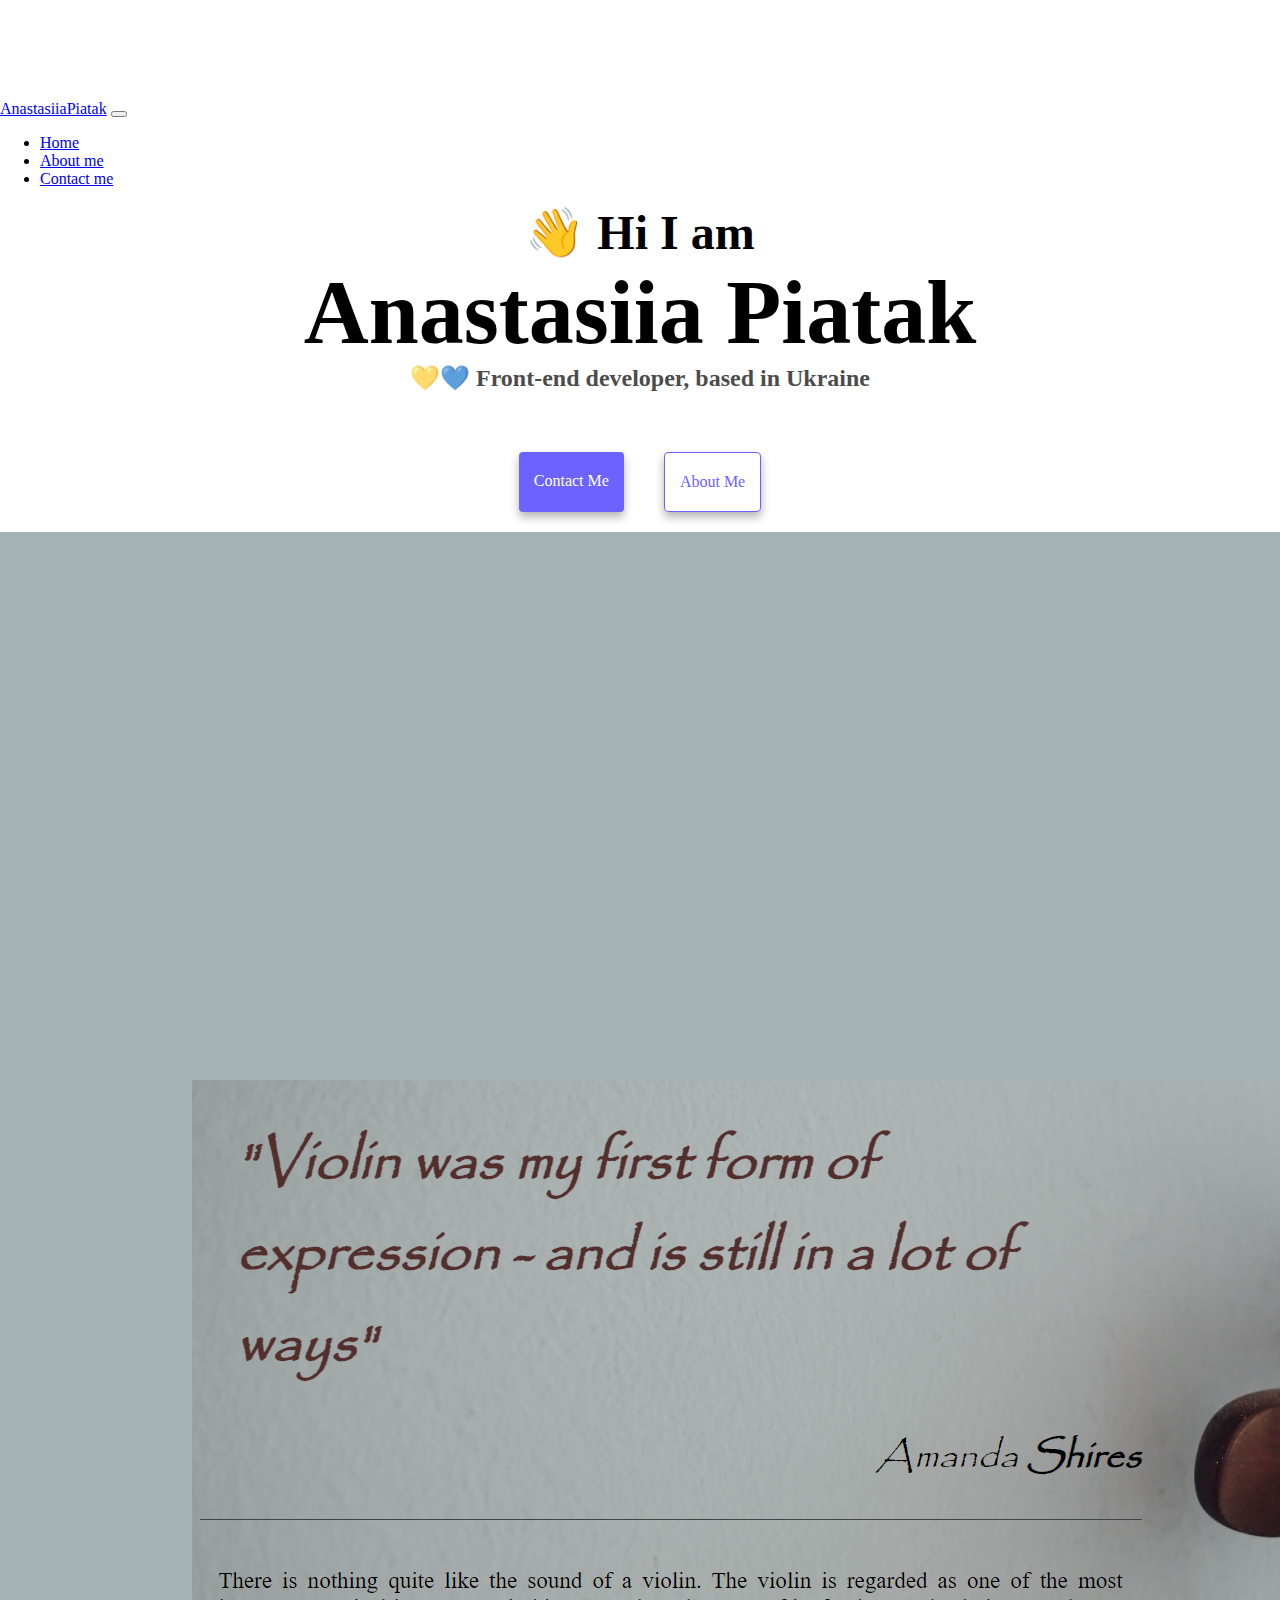
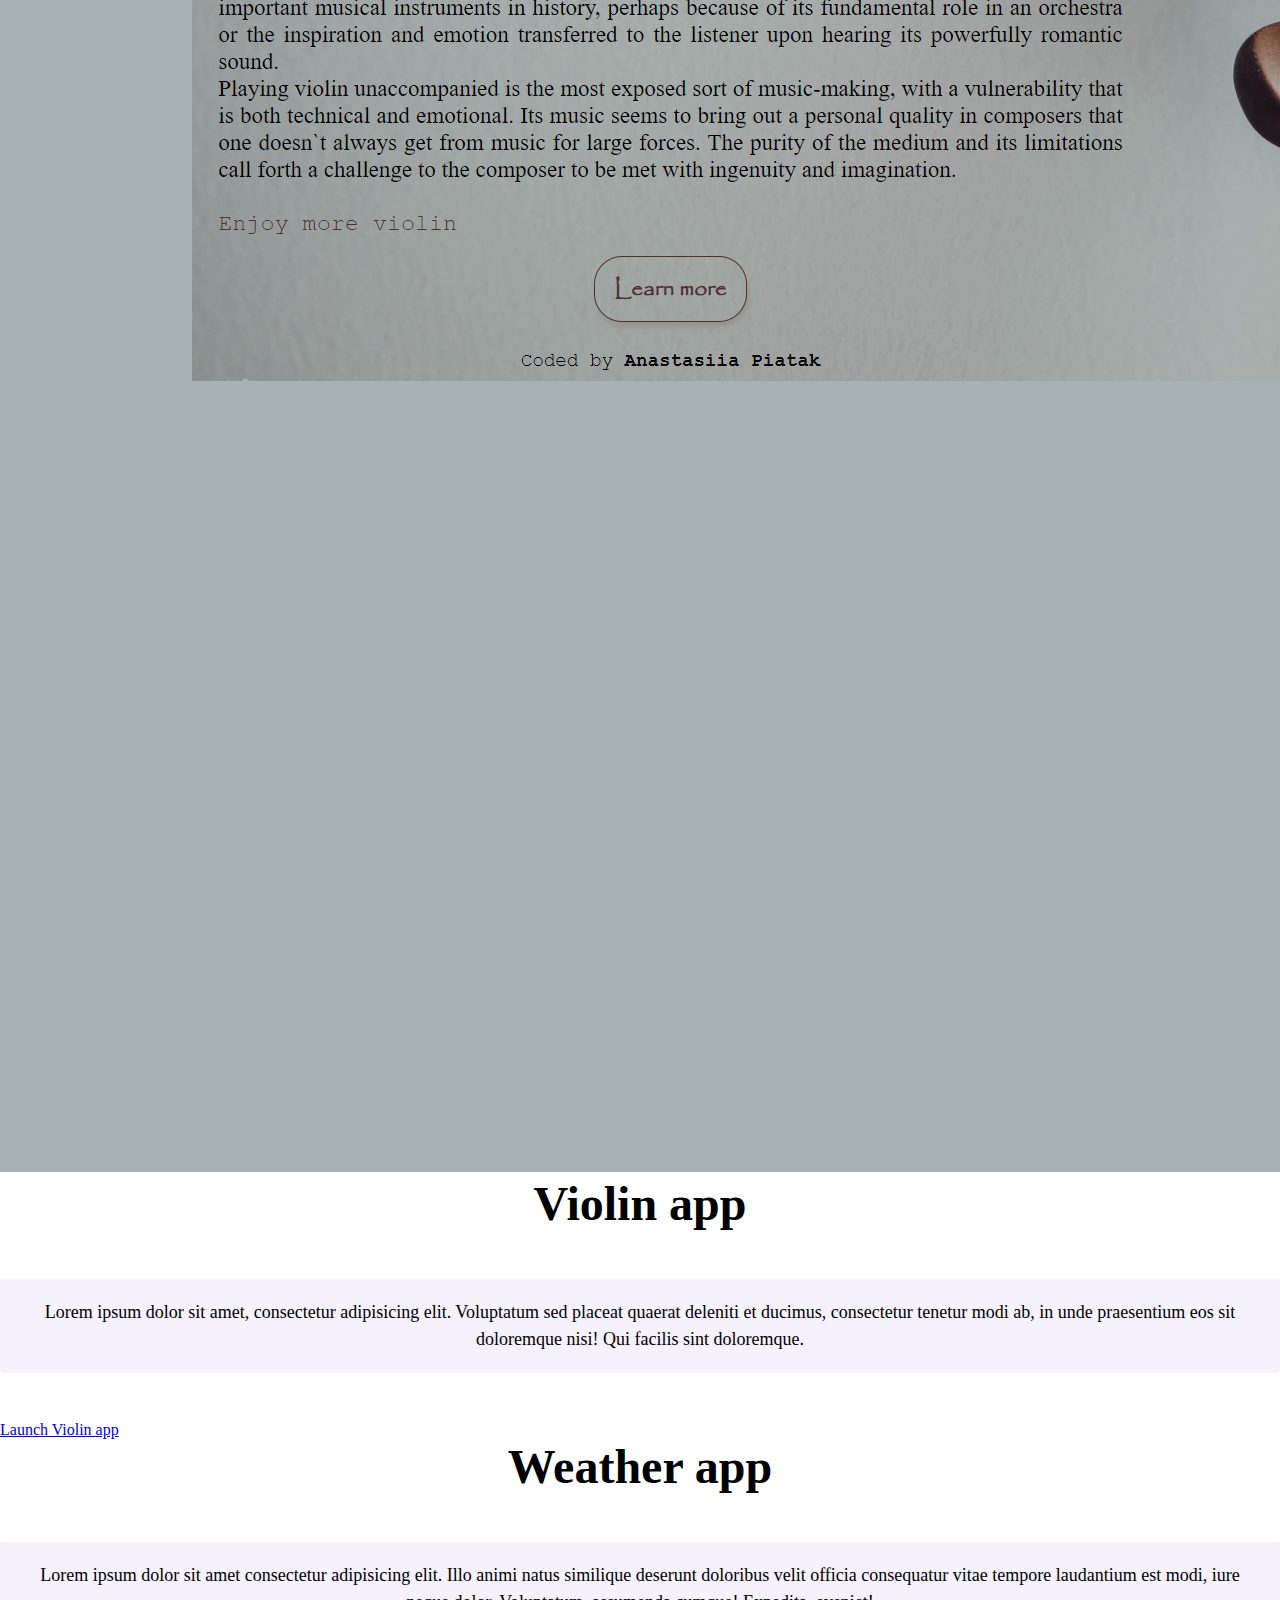
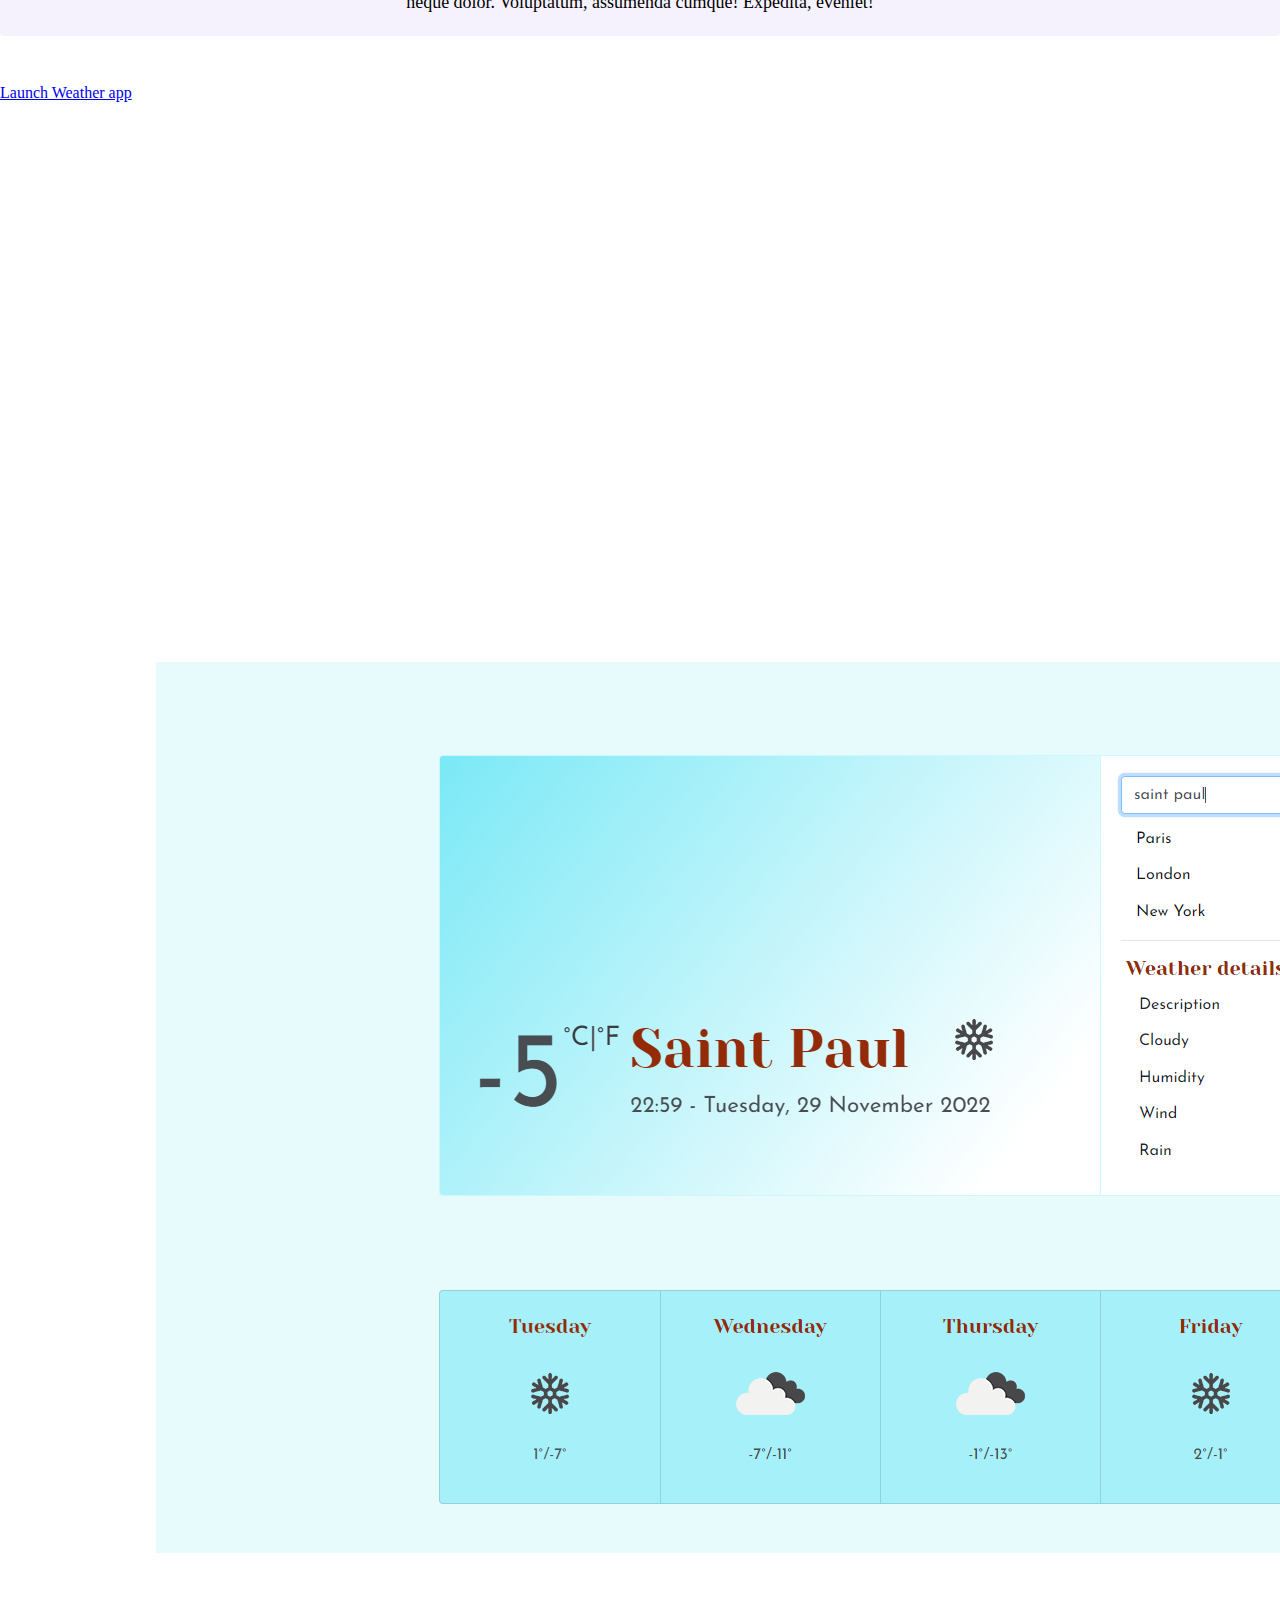
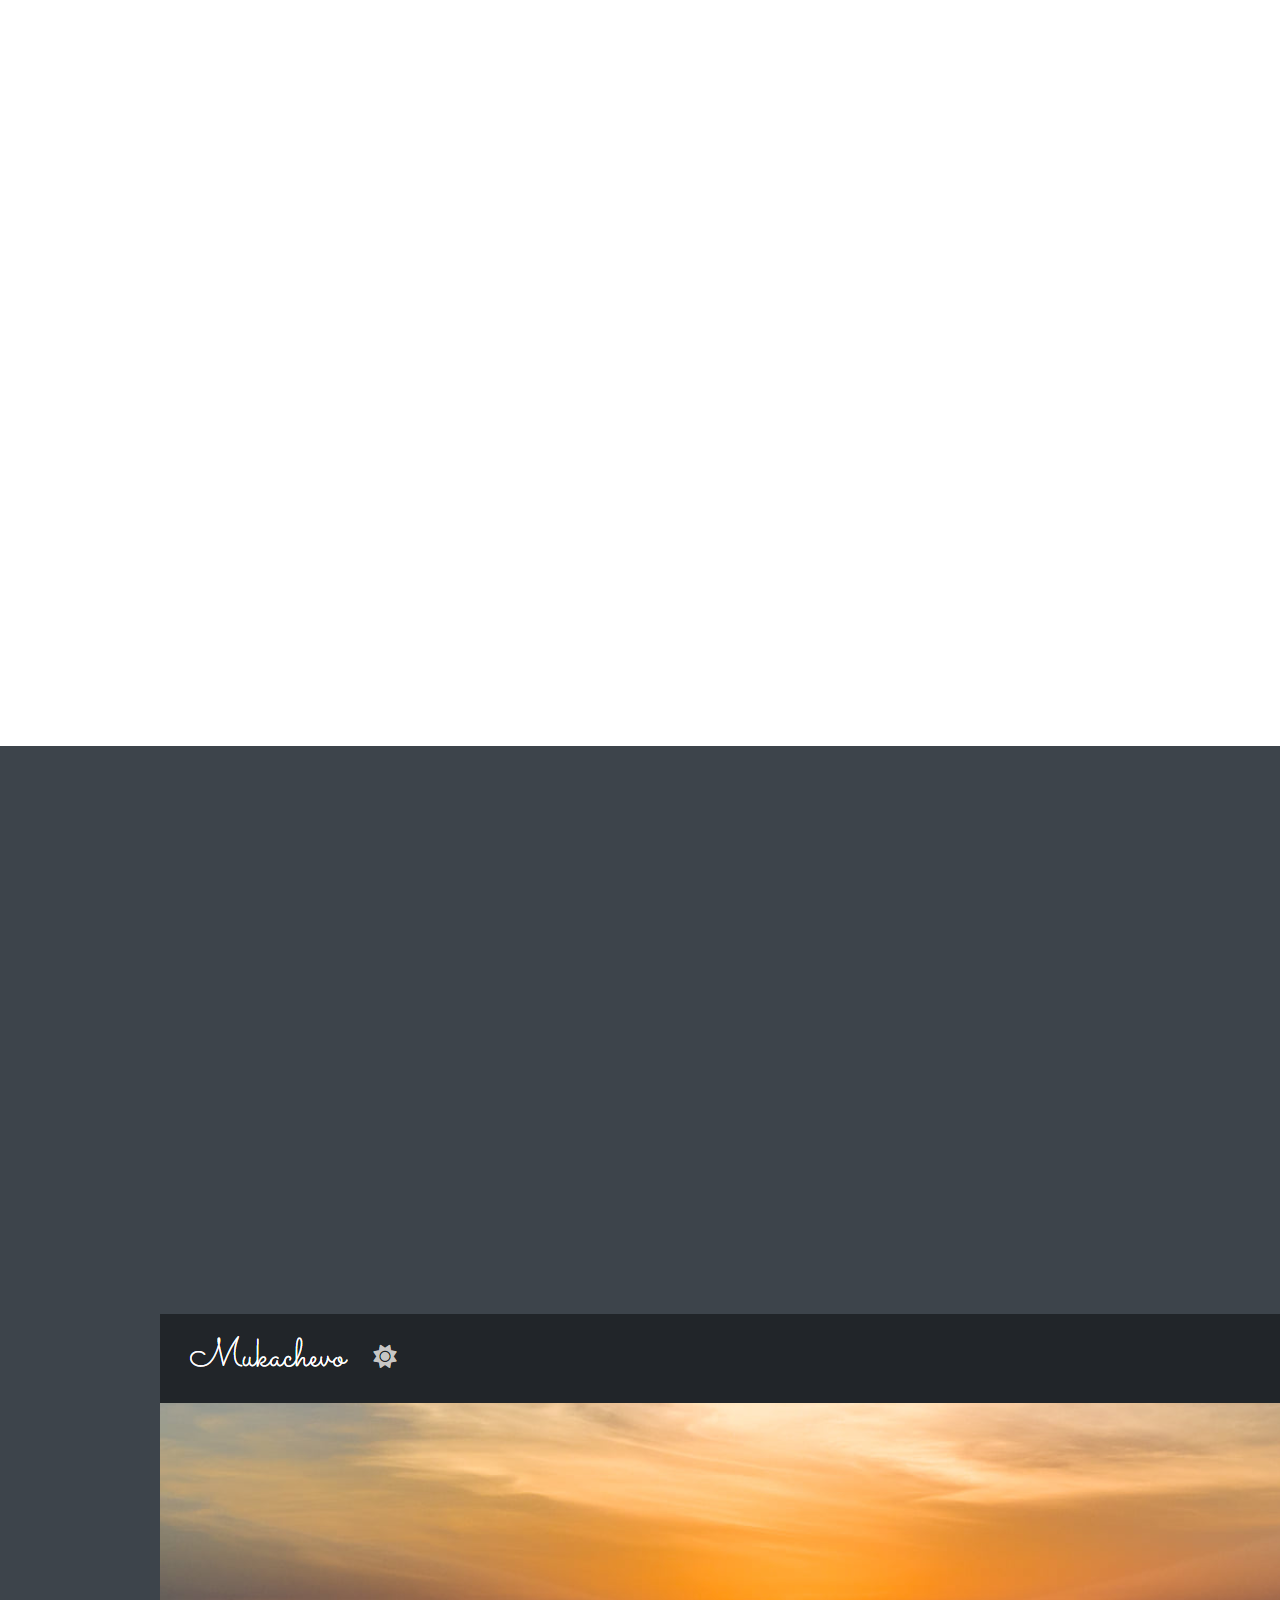
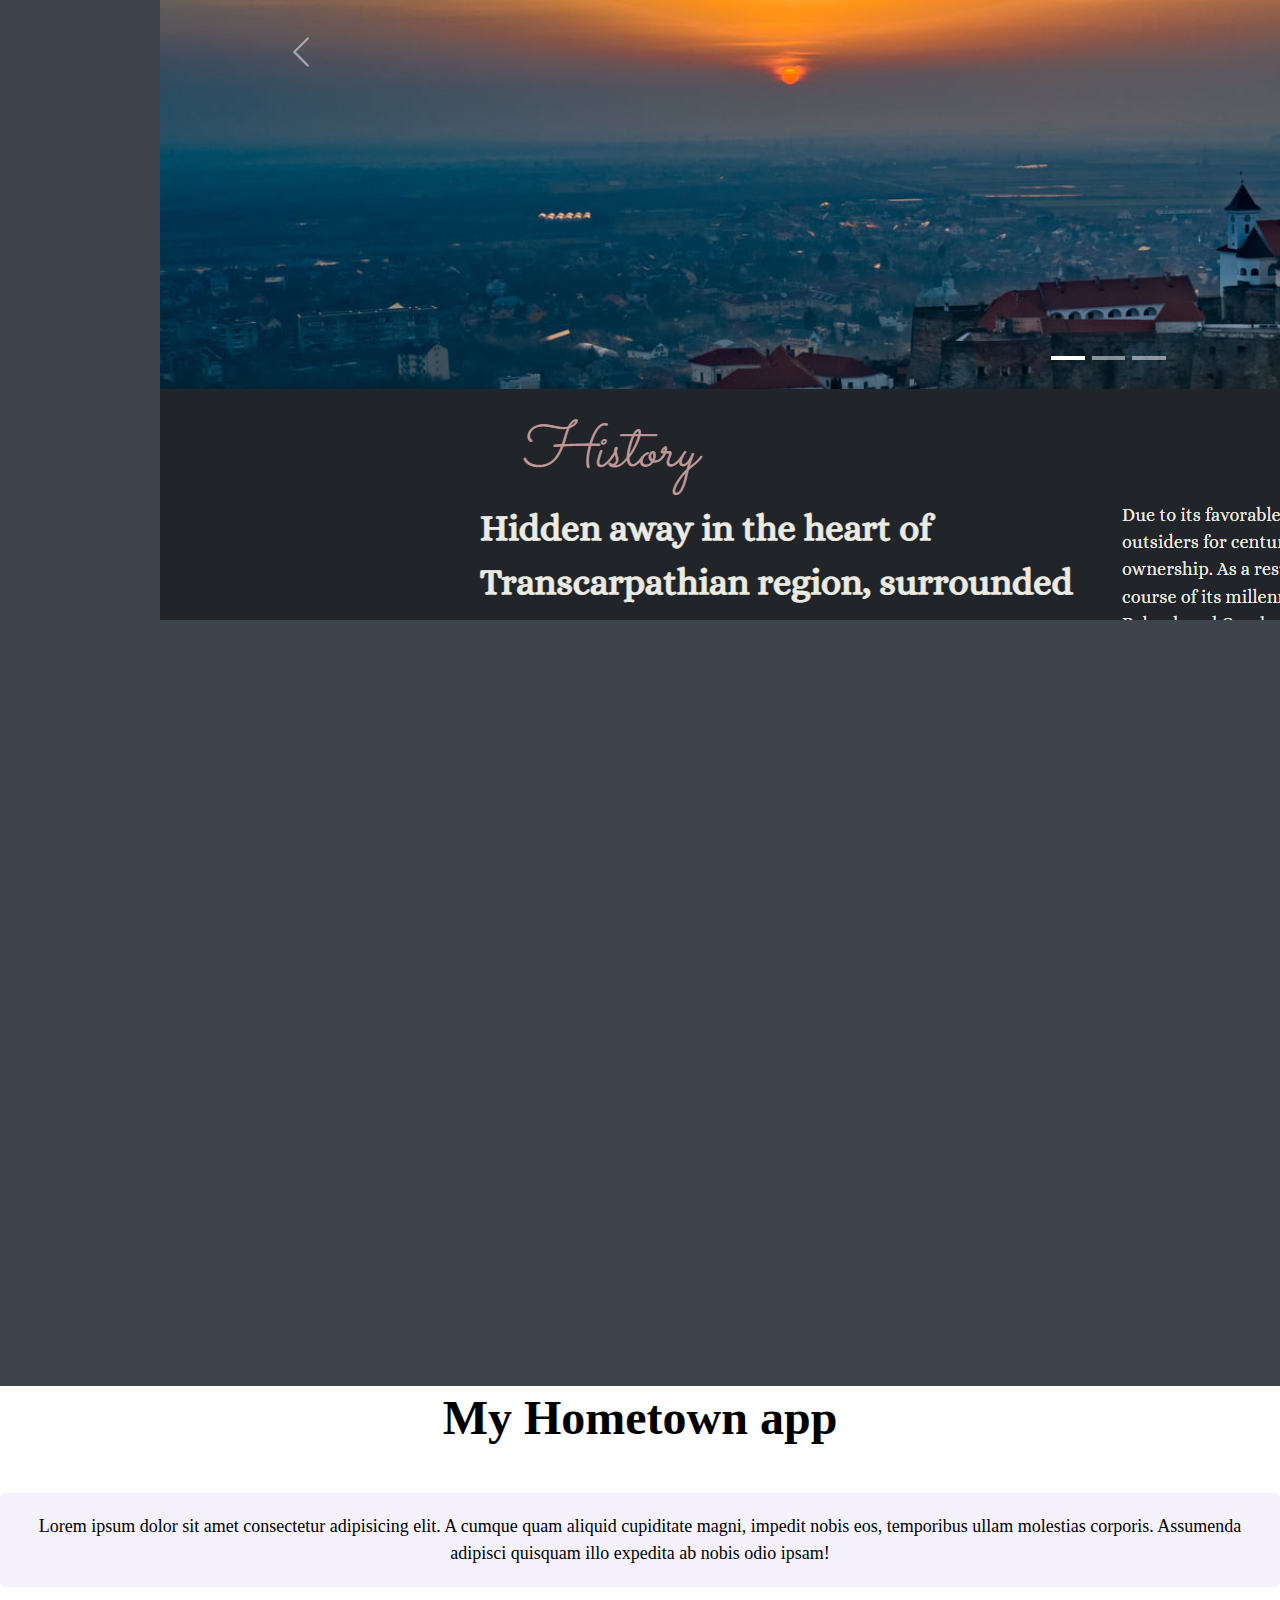
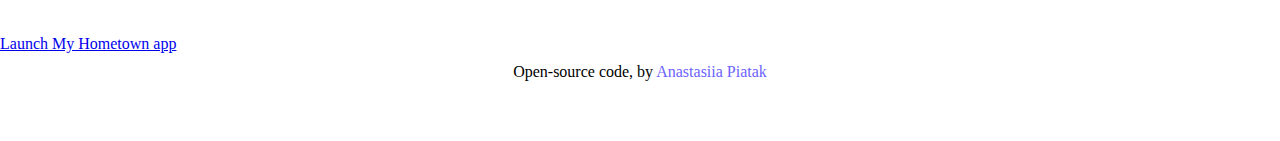
<file: index.html>
<!DOCTYPE html>
<html lang="en">
  <head>
    <meta charset="UTF-8" />
    <meta http-equiv="X-UA-Compatible" content="IE=edge" />
    <meta name="viewport" content="width=device-width, initial-scale=1.0" />
    <meta name="description" content="View Anastasiia`s portfolio, discover her pet projects, read more information and contact Anastasiia.">
    <title>Anastasiia Piatak: Portfolio</title>
    <link
      href="https://cdn.jsdelivr.net/npm/bootstrap@5.2.3/dist/css/bootstrap.min.css"
      rel="stylesheet"
      integrity="sha384-rbsA2VBKQhggwzxH7pPCaAqO46MgnOM80zW1RWuH61DGLwZJEdK2Kadq2F9CUG65"
      crossorigin="anonymous"
    />
    <link rel="stylesheet" href="css/style.css" />
  </head>
  <body>
      <nav class="navbar navbar-expand-lg bg-light fixed-top">
          <div class="container-fluid">
            <a class="navbar-brand" href="#">AnastasiiaPiatak</a>
            <button class="navbar-toggler" type="button" data-bs-toggle="collapse" data-bs-target="#navbarNav" aria-controls="navbarNav" aria-expanded="false" aria-label="Toggle navigation">
              <span class="navbar-toggler-icon"></span>
            </button>
            <div class="collapse navbar-collapse" id="navbarNav">
              <ul class="navbar-nav">
                <li class="nav-item">
                  <a class="nav-link active" aria-current="page" href="index.html">Home</a>
                </li>
                <li class="nav-item">
                  <a class="nav-link" href="about.html">About me</a>
                </li>
                <li class="nav-item">
                  <a class="nav-link" href="about.html#contact">Contact me</a>
                </li>
                             </ul>
            </div>
          </div>
        </nav>
    <h2 class="greeting">👋 Hi I am</h2>
    <h1 class="name">Anastasiia Piatak</h1>
    <h3 class="name_info">💛💙 Front-end developer, based in Ukraine</h3>
    <div class="navigation-links mb-5">
      <a href="about.html#contact" class="contact-link" title="Contact me">Contact me</a>
      <a href="about.html" class="about-link" title="About me page" target="_blank">About me</a>
    </div>
    <div class="container">
      <div class="row">
        <div class="col-sm-6">
          <img src="images/violin-site.png" alt="Violin app" class="img-fluid rounded shadow-lg p-2 d-none d-sm-block" />
        </div>
        <div class="col-sm-6">
          <h2 class="m-3 app_name">Violin app</h2>
          <div class="about-paragraphs">
          <p class="about_app text-center text-sm-start mt-3">
            Lorem ipsum dolor sit amet, consectetur adipisicing elit. Voluptatum
            sed placeat quaerat deleniti et ducimus, consectetur tenetur modi
            ab, in unde praesentium eos sit doloremque nisi! Qui facilis sint
            doloremque.
          </p>
          </div>
          <a href="#" class="btn btn-primary p-3 shadow mb-5 rounded app_button" target="_blank" title="View the violin page">Launch Violin app</a>
      </div>
      </div>
      <div class="row mt-5">
        <div class="col-sm-6">
          <h2 class="m-3 app_name">Weather app</h2>
          <div class="about-paragraphs">
          <p class="about_app text-center text-sm-start mt-3">Lorem ipsum dolor sit amet consectetur adipisicing elit. Illo animi natus similique deserunt doloribus velit officia consequatur vitae tempore laudantium est modi, iure neque dolor. Voluptatum, assumenda cumque! Expedita, eveniet!</p></div>
          <a href="https://the-weatherforecast.netlify.app" class="btn btn-primary p-3 shadow mb-5 rounded app_button" target="_blank" title="View the weather page">Launch Weather app</a>
        </div>
        <div class="col-sm-6">
          <img src="images/weather-site.png" alt="Weather app" class="img-fluid rounded shadow p-2 d-none d-sm-block">
        </div>
      </div>
      <div class="row mt-5">
        <div class="col-sm-6">
          <img src="images/homepage-site.png" alt="Homepage app" class="img-fluid rounded shadow-lg p-2 d-none d-sm-block">
        </div>
        <div class="col-sm-6">
          <h2 class="m-3 app_name">My Hometown app</h2>
          <div class="about-paragraphs">
          <p class="about_app text-center text-sm-start mt-3">Lorem ipsum dolor sit amet consectetur adipisicing elit. A cumque quam aliquid cupiditate magni, impedit nobis eos, temporibus ullam molestias corporis. Assumenda adipisci quisquam illo expedita ab nobis odio ipsam!</p></div>
          <a href="https://myhometownlandingpage.netlify.app" class="btn btn-primary p-3 shadow mb-5 rounded app_button" target="_blank" title="View the my hometown landing page">Launch My Hometown app</a>
        </div>
      </div>
    </div>
    <div class="coder_name">Open-source code, by <a href="https://github.com/AnastasiiaPiatak" target="_blank" title="My GitHub"> Anastasiia Piatak</a></div>
    <script src="https://cdn.jsdelivr.net/npm/bootstrap@5.2.3/dist/js/bootstrap.bundle.min.js" integrity="sha384-kenU1KFdBIe4zVF0s0G1M5b4hcpxyD9F7jL+jjXkk+Q2h455rYXK/7HAuoJl+0I4" crossorigin="anonymous"></script>
  </body>
  </body>
</html>
</file>
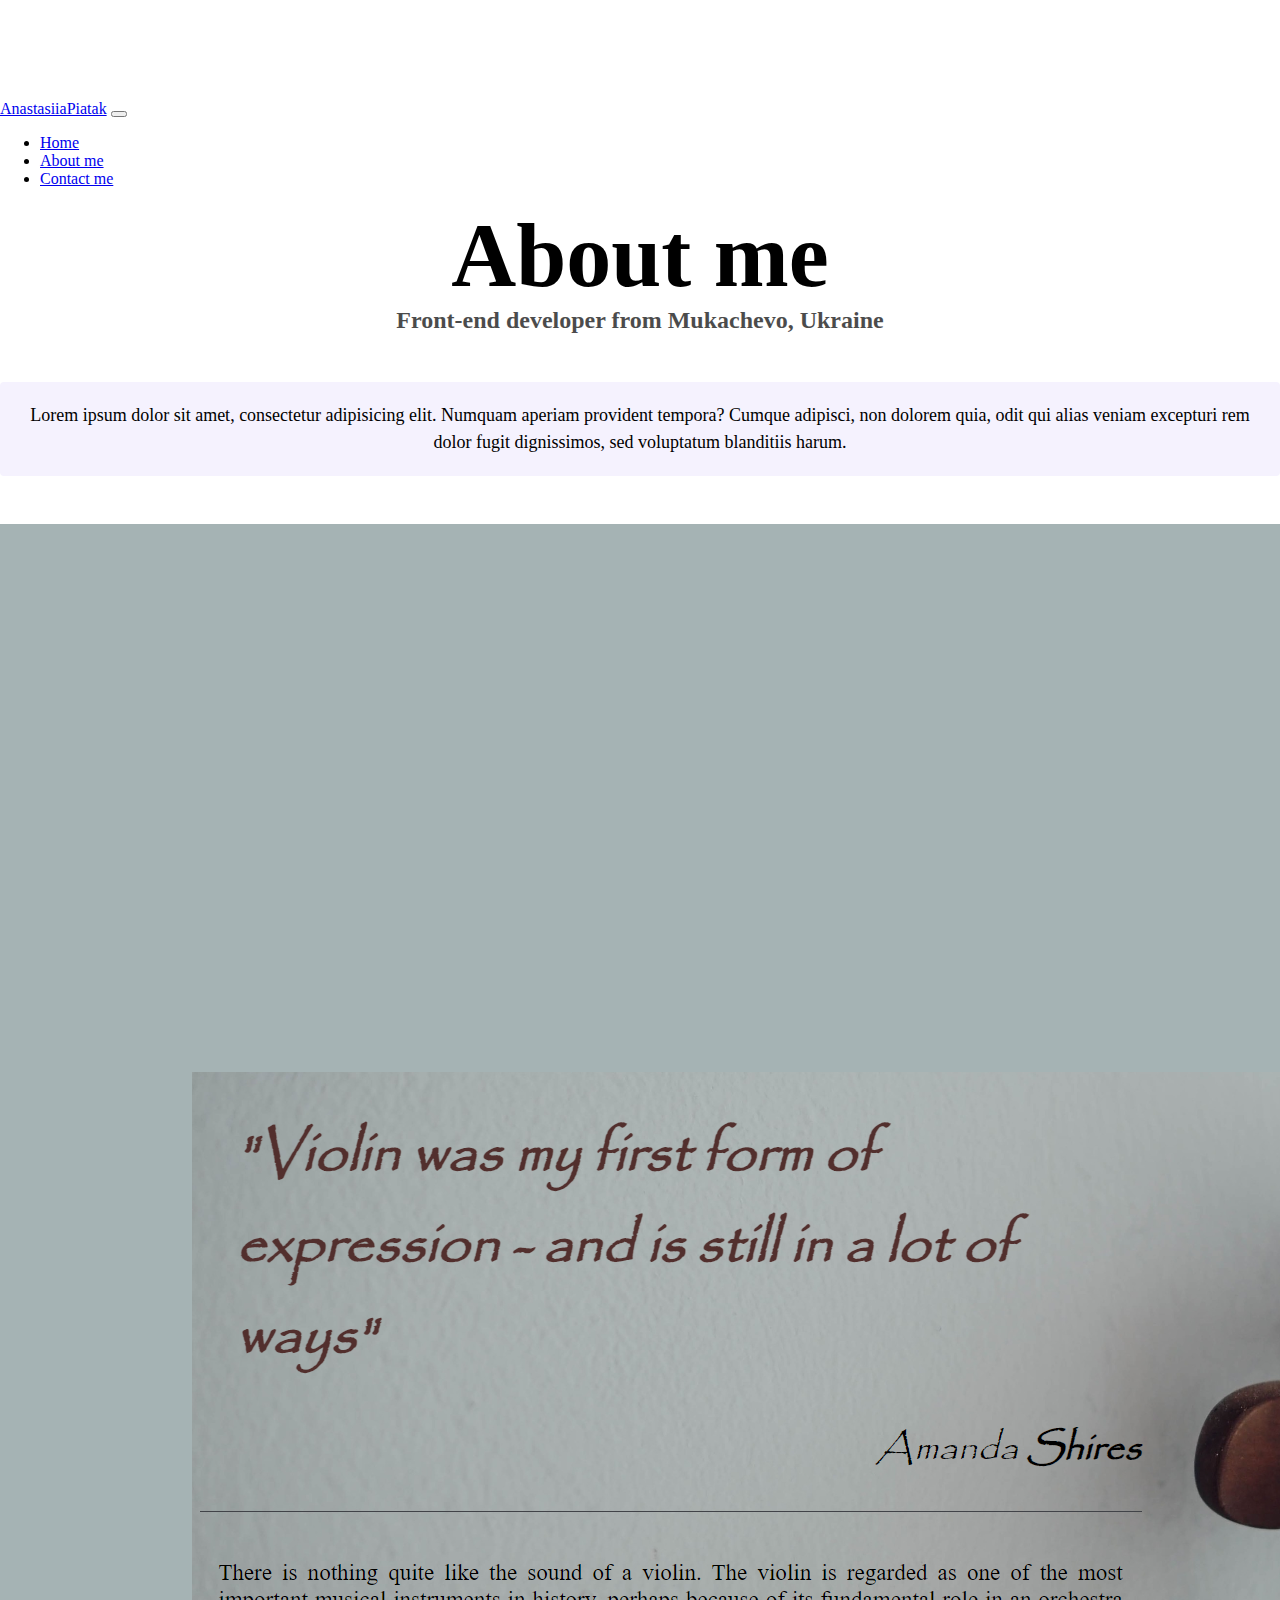
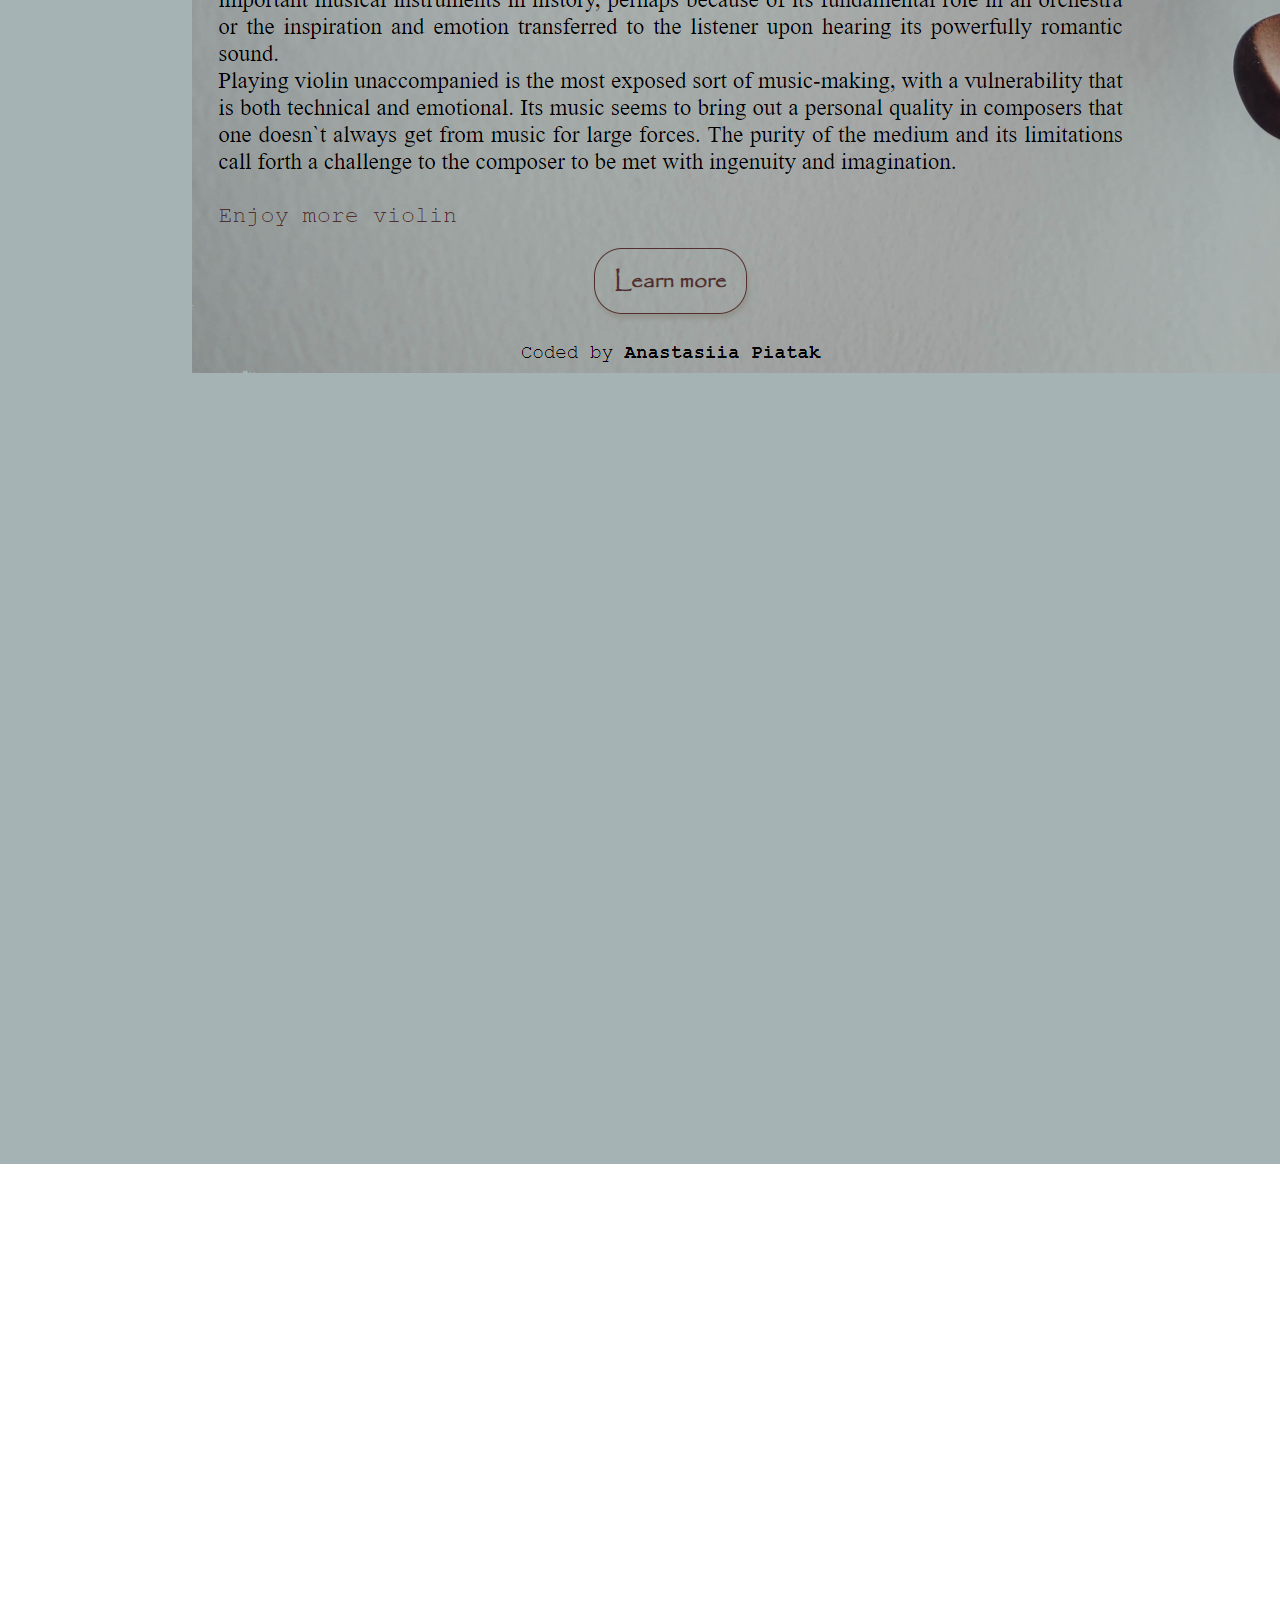
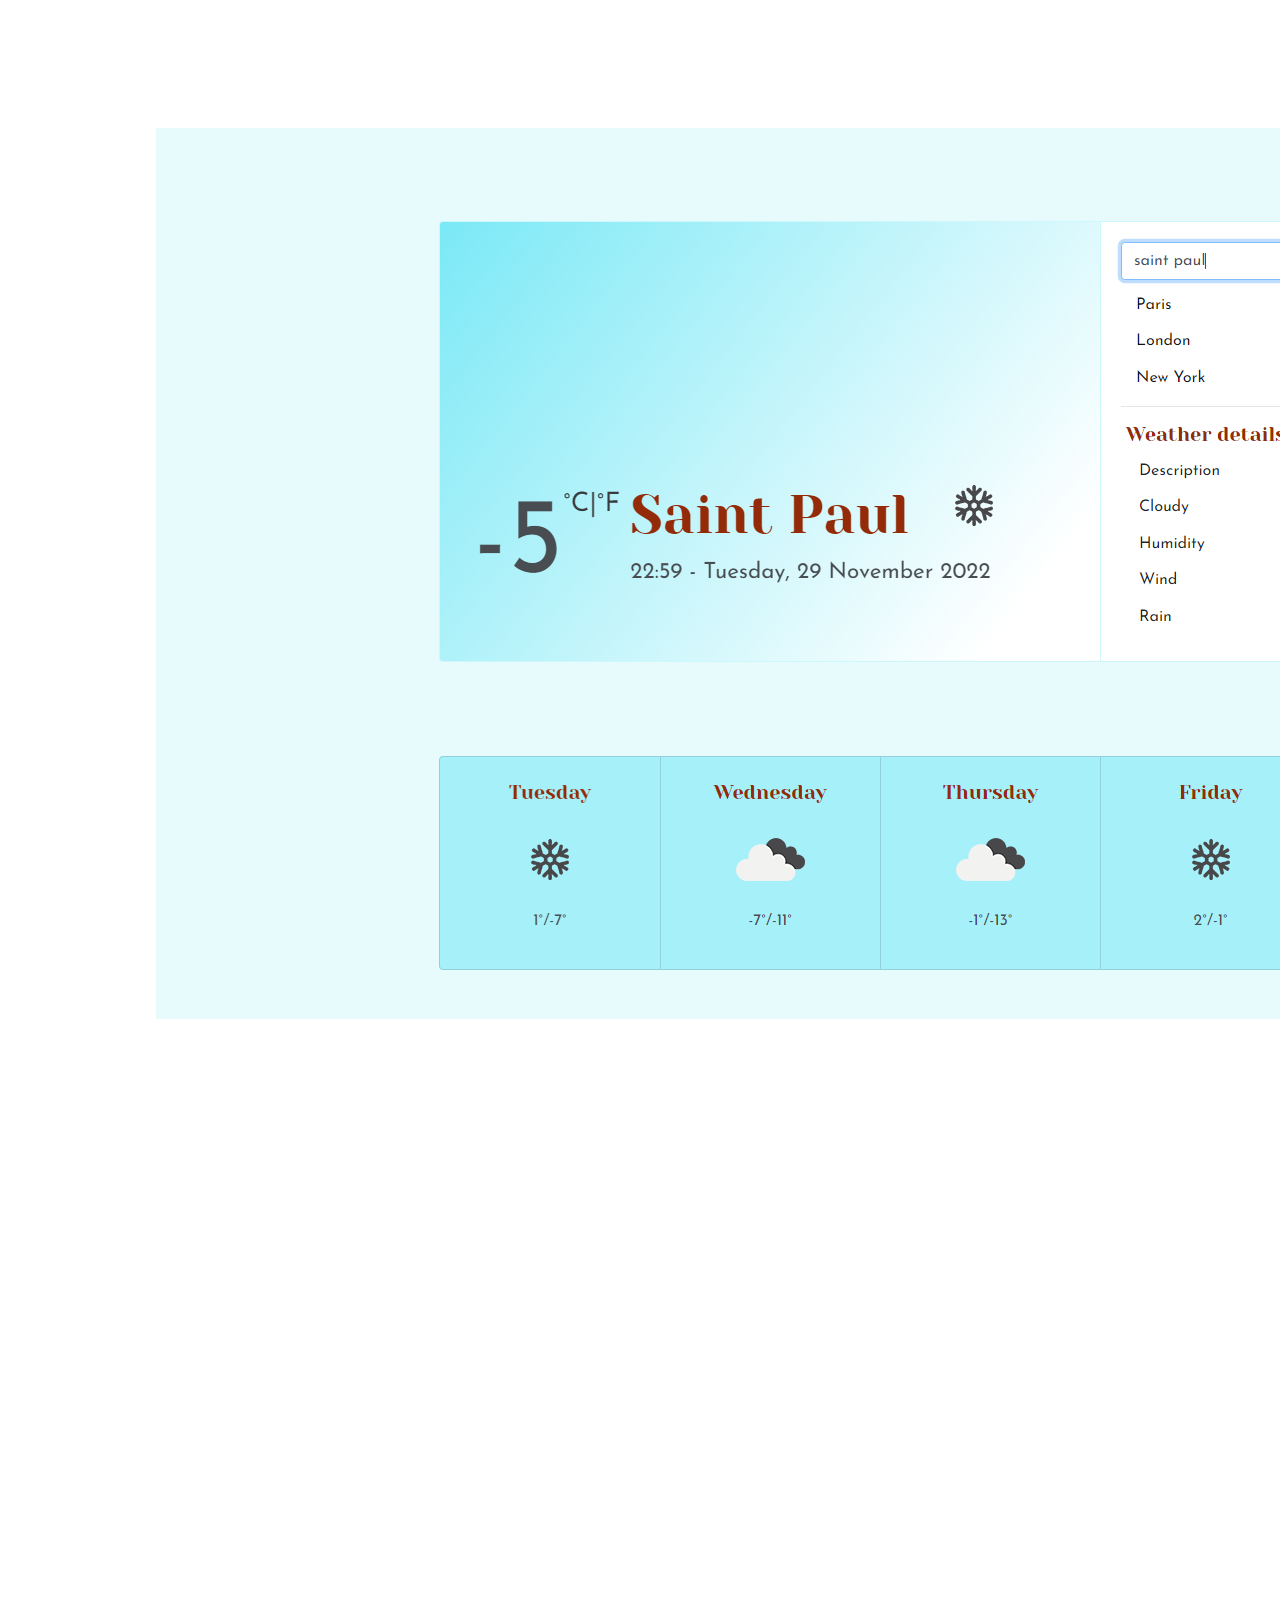
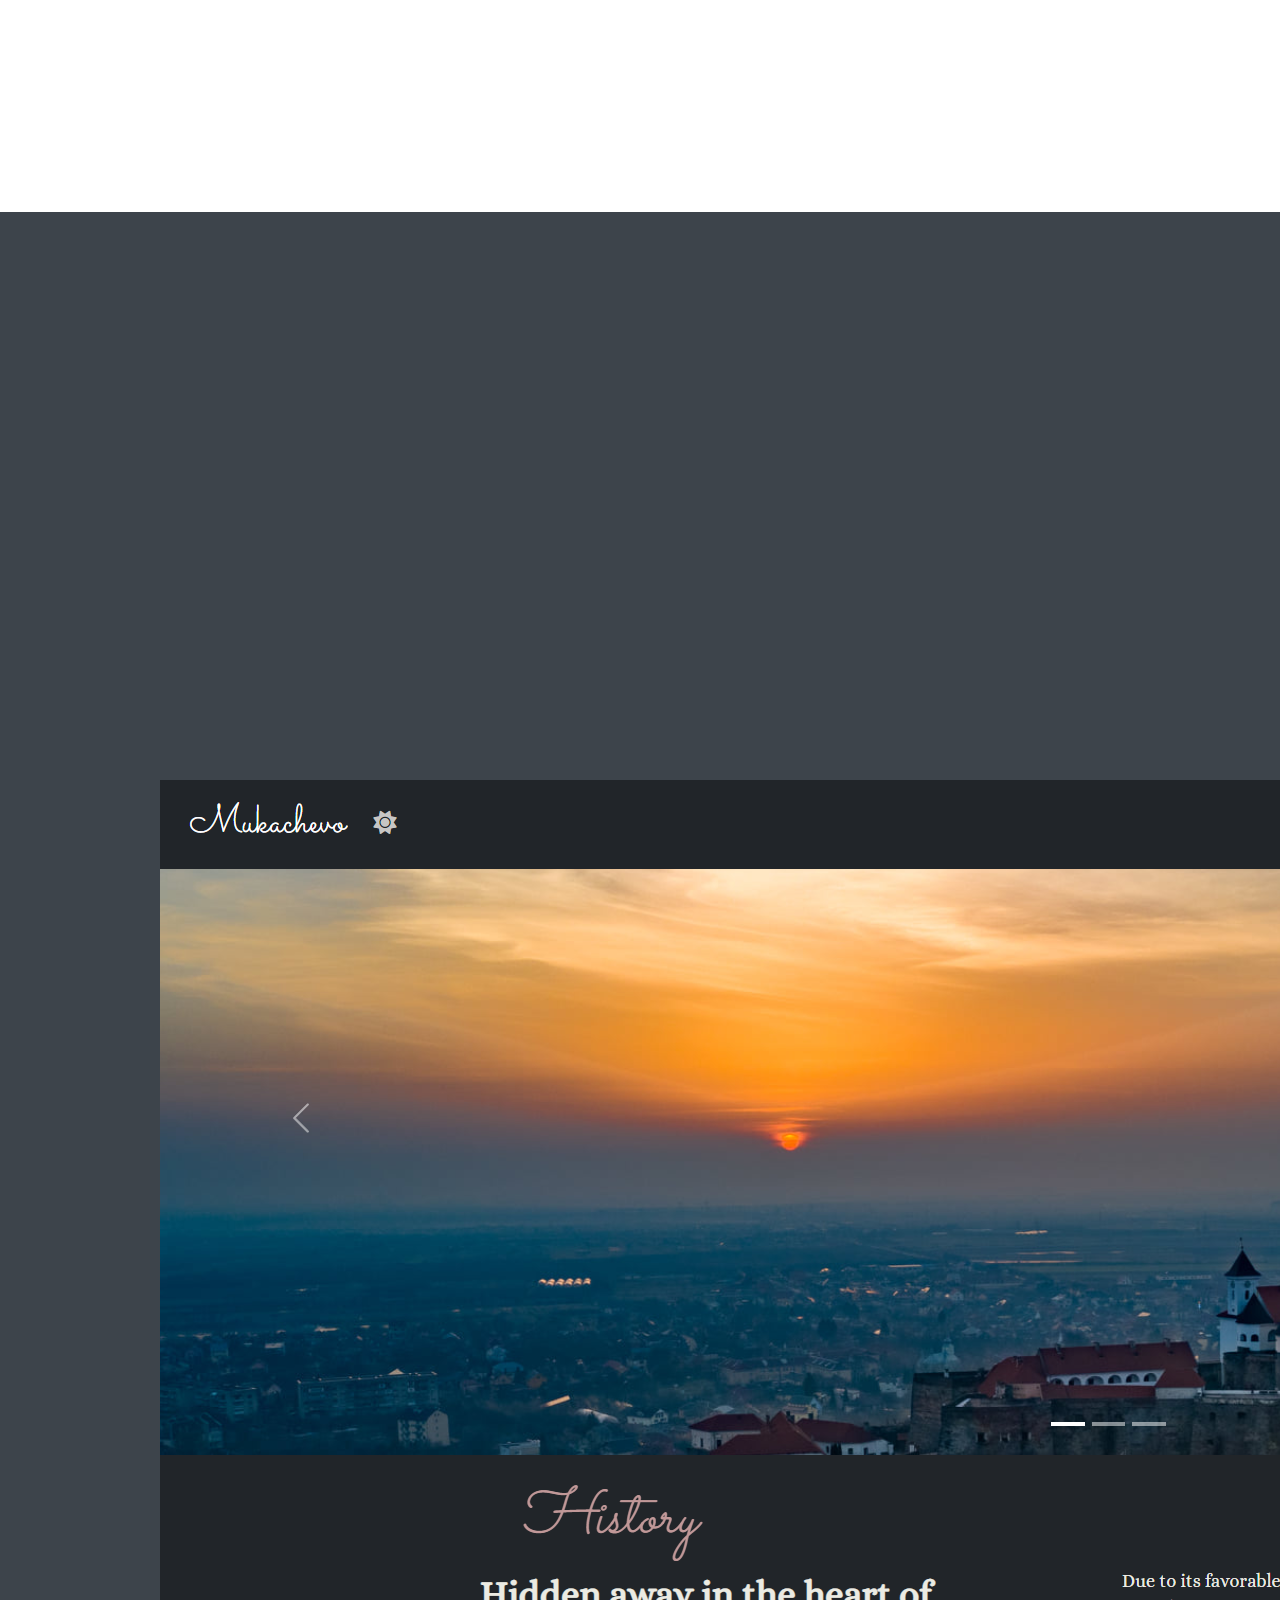
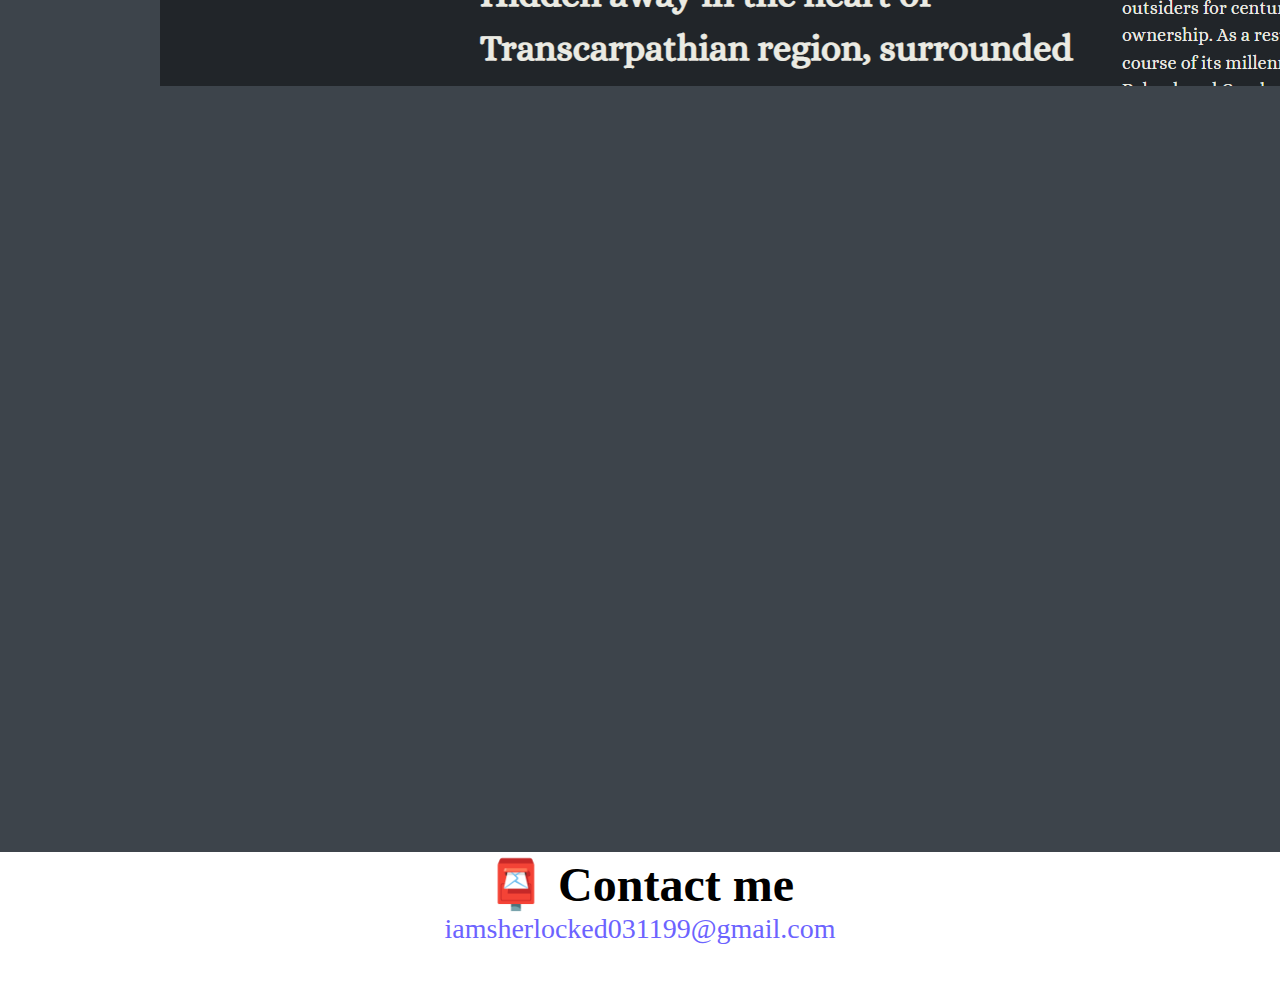
<file: about.html>
<!DOCTYPE html>
<html lang="en">
  <head>
    <meta charset="UTF-8" />
    <meta http-equiv="X-UA-Compatible" content="IE=edge" />
    <meta name="viewport" content="width=device-width, initial-scale=1.0" />
    <meta
      name="description"
      content="Anastasiia`s pet projects. Launch apps, read the description, view the open-source code on GitHub."
    />
    <link
      href="https://cdn.jsdelivr.net/npm/bootstrap@5.2.3/dist/css/bootstrap.min.css"
      rel="stylesheet"
      integrity="sha384-rbsA2VBKQhggwzxH7pPCaAqO46MgnOM80zW1RWuH61DGLwZJEdK2Kadq2F9CUG65"
      crossorigin="anonymous"
    />
    <link rel="stylesheet" href="css/style.css" />
    <title>About Anastasiia: Pet projects</title>
  </head>
  <body>
    <nav class="navbar navbar-expand-lg bg-light fixed-top">
      <div class="container-fluid">
        <a class="navbar-brand" href="#">AnastasiiaPiatak</a>
        <button
          class="navbar-toggler"
          type="button"
          data-bs-toggle="collapse"
          data-bs-target="#navbarNav"
          aria-controls="navbarNav"
          aria-expanded="false"
          aria-label="Toggle navigation"
        >
          <span class="navbar-toggler-icon"></span>
        </button>
        <div class="collapse navbar-collapse" id="navbarNav">
          <ul class="navbar-nav">
            <li class="nav-item">
              <a class="nav-link active" aria-current="page" href="index.html"
                >Home</a
              >
            </li>
            <li class="nav-item">
              <a class="nav-link" href="about.html">About me</a>
            </li>
            <li class="nav-item">
              <a class="nav-link" href="about.html#contact">Contact me</a>
            </li>
          </ul>
        </div>
      </div>
    </nav>
    <h1 class="about_title">About me</h1>
    <h3 class="about_info">Front-end developer from Mukachevo, Ukraine</h3>
    <div class="about-paragraphs">
      <p class="about_app">
        Lorem ipsum dolor sit amet, consectetur adipisicing elit. Numquam
        aperiam provident tempora? Cumque adipisci, non dolorem quia, odit qui
        alias veniam excepturi rem dolor fugit dignissimos, sed voluptatum
        blanditiis harum.
      </p>
    </div>
    <div class="container">
      <div class="row">
        <div class="col-sm-4">
          <img
            src="images/violin-site.png"
            alt="Violin app"
            class="img-fluid p-2 rounded shadow-lg"
          />
        </div>
        <div class="col-sm-4">
          <img
            src="images/weather-site.png"
            alt="Weather app"
            class="img-fluid p-2 rounded shadow-lg"
          />
        </div>
        <div class="col-sm-4">
          <img
            src="images/homepage-site.png"
            alt="Hometown app"
            class="img-fluid p-2 rounded shadow-lg"
          />
        </div>
      </div>
    </div>
    <div id="contact" class="mt-5">
      <h2 class="contact_me">📮 Contact me</h2>
      <a
        href="mailto:iamsherlocked031199@gmail.com"
        class="email-link"
        title="Contact me on e-mail"
        >iamsherlocked031199@gmail.com</a
      >
    </div>
    <script
      src="https://cdn.jsdelivr.net/npm/bootstrap@5.2.3/dist/js/bootstrap.bundle.min.js"
      integrity="sha384-kenU1KFdBIe4zVF0s0G1M5b4hcpxyD9F7jL+jjXkk+Q2h455rYXK/7HAuoJl+0I4"
      crossorigin="anonymous"
    ></script>
  </body>
</html>
</file>
<file: css/style.css>
:root {
  --primary-color: #6c63ff;
  --secondary-color: #f5f2fe;
  --box-shadow: 0 5px 10px rgba(0, 0, 0, 0.3);
}

body {
  margin: 60px auto;
  margin-top: 100px;
}

h1,
h2,
h3 {
  text-align: center;
  margin: 0;
}

h1 {
  font-size: 90px;
}

h2 {
  font-size: 48px;
}

h3 {
  font-size: 24px;
  opacity: 0.7;
}

.about_app {
  background: var(--secondary-color);
  padding: 20px;
  border-radius: 4px;
  font-size: 18px;
  line-height: 1.5;
  text-align: center;
}

.navigation-links {
  display: flex;
  margin-top: 40px;
  justify-content: center;
}

.navigation-links a {
  margin: 20px;
  border-radius: 4px;
  padding: 20px 15px;
  text-decoration: none;
  text-transform: capitalize;
}

.contact-link {
  background: var(--primary-color);
  box-shadow: var(--box-shadow);
  color: white;
}
.contact-link:hover{
  background: var(--secondary-color);
  color: var(--primary-color);
  border: 1px solid var(--primary-color);
}

.about-link {
  color: var(--primary-color);
   box-shadow: var(--box-shadow);
  border: 1px solid var(--primary-color);
}
.about-link:hover{
  background: var(--primary-color);
  color: white;
}

.homepage-link {
  color: var(--primary-color);
  text-align: center;
  display: block;
}

.about-paragraphs {
  display: flex;
  margin: 30px 0;
}


.email-link {
  display: flex;
  justify-content: center;
  color: var(--primary-color);
  font-size: 28px;
  text-decoration: none;
}

.email-link:hover {
  text-decoration: underline;
}
.coder_name {
  margin-top: 10px;
  text-align: center;
}
.coder_name a {
  color: var(--primary-color);
  text-decoration: none;
}

.coder_name a:hover {
  text-decoration: underline;
}
@media (max-width: 600px) {
  .name,
  .about_title {
    font-size: 50px;
  }

  .greeting,
  .app_name,
  .contact_me {
    font-size: 38px;
  }

  .name_info,
  .about_info,
  .email-link {
    font-size: 18px;
  }
  .about_app {
    font-size: 16px;
  }
  .app_button {
    display: block;
    margin: 0 auto;
  }
}
</file>
